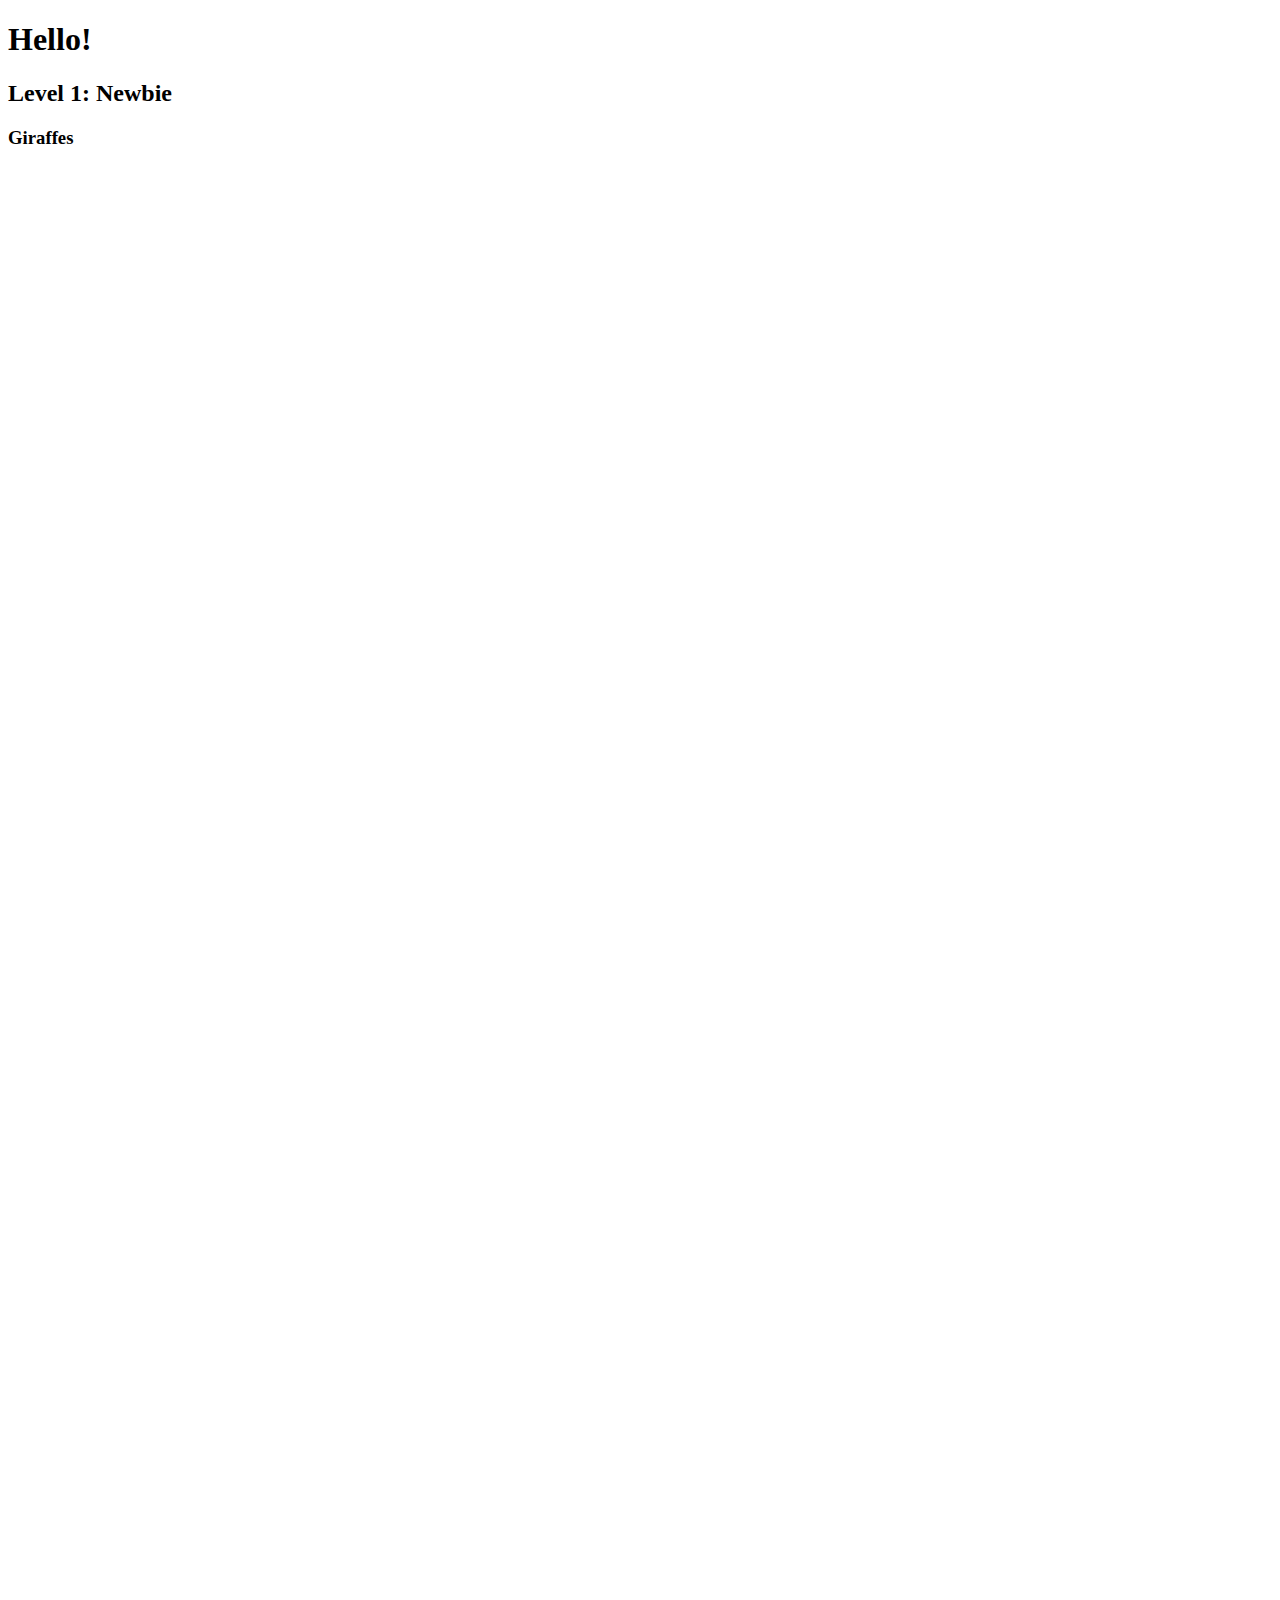
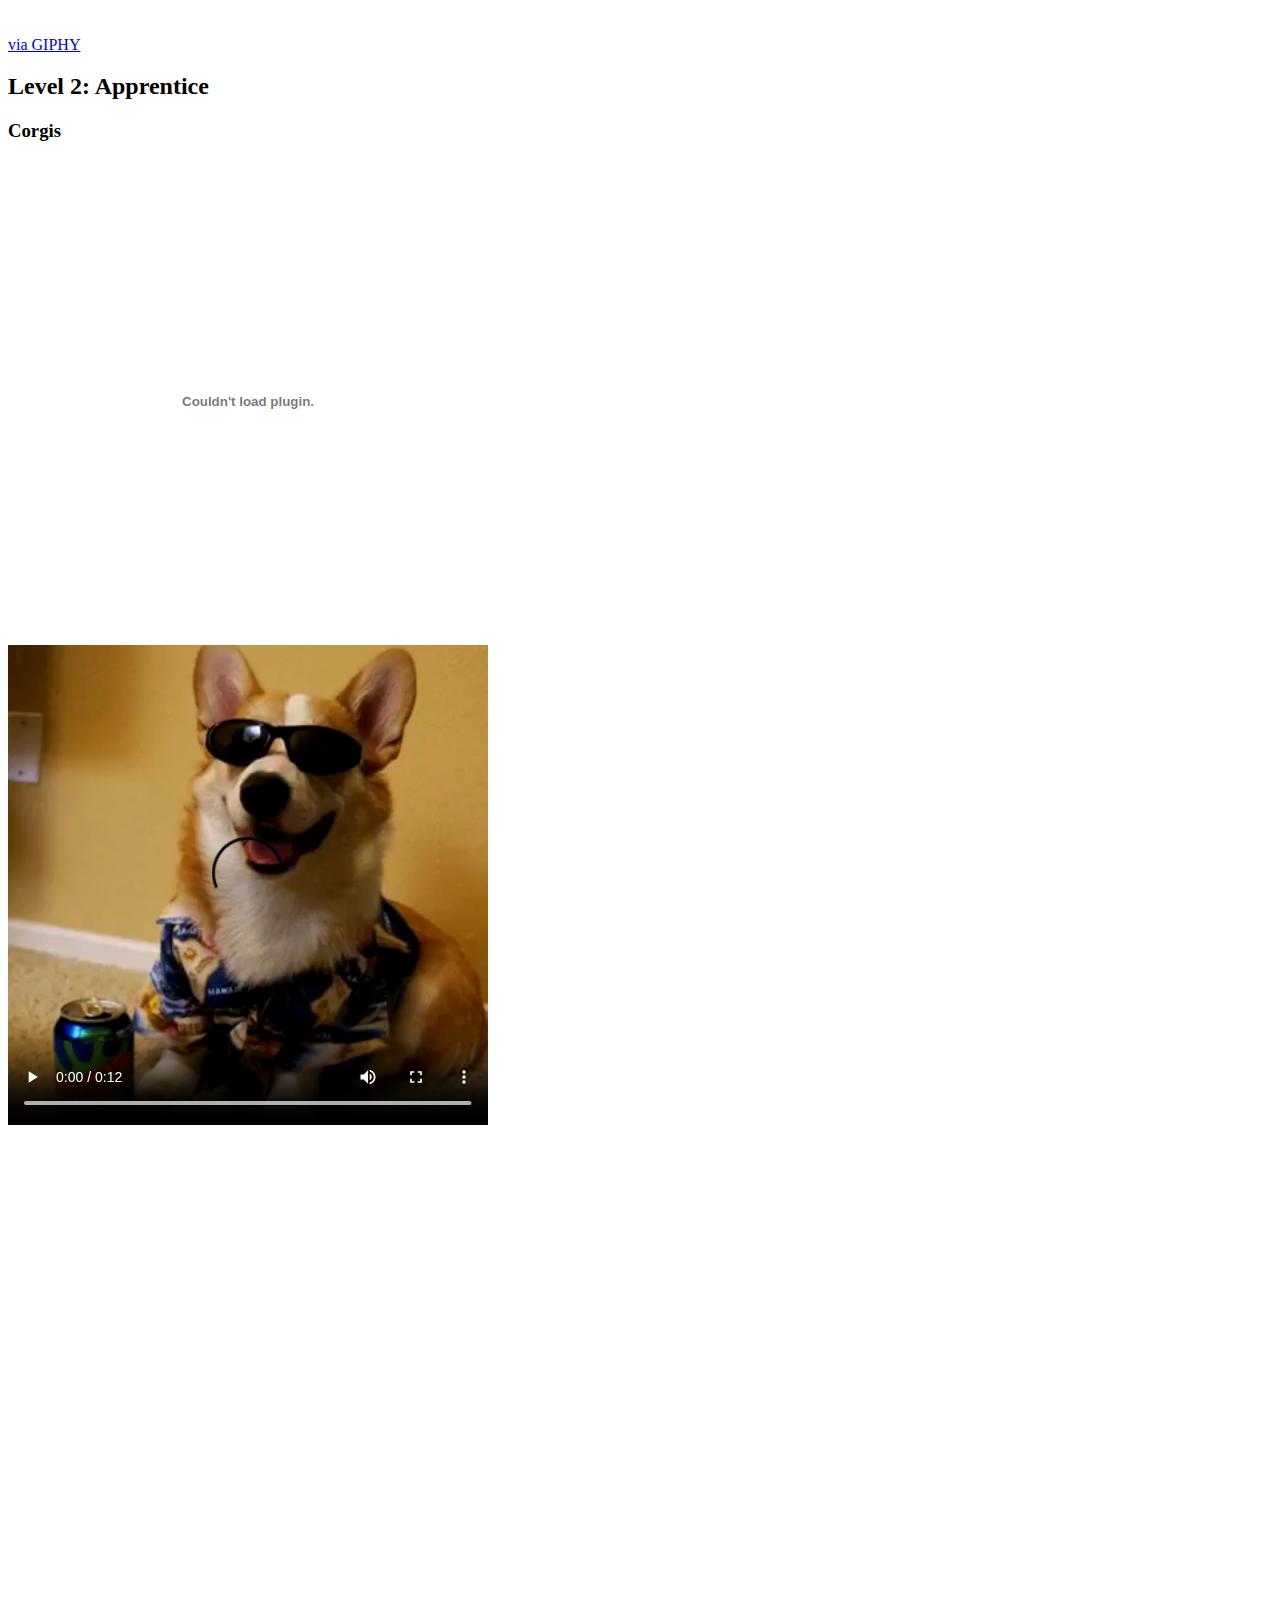
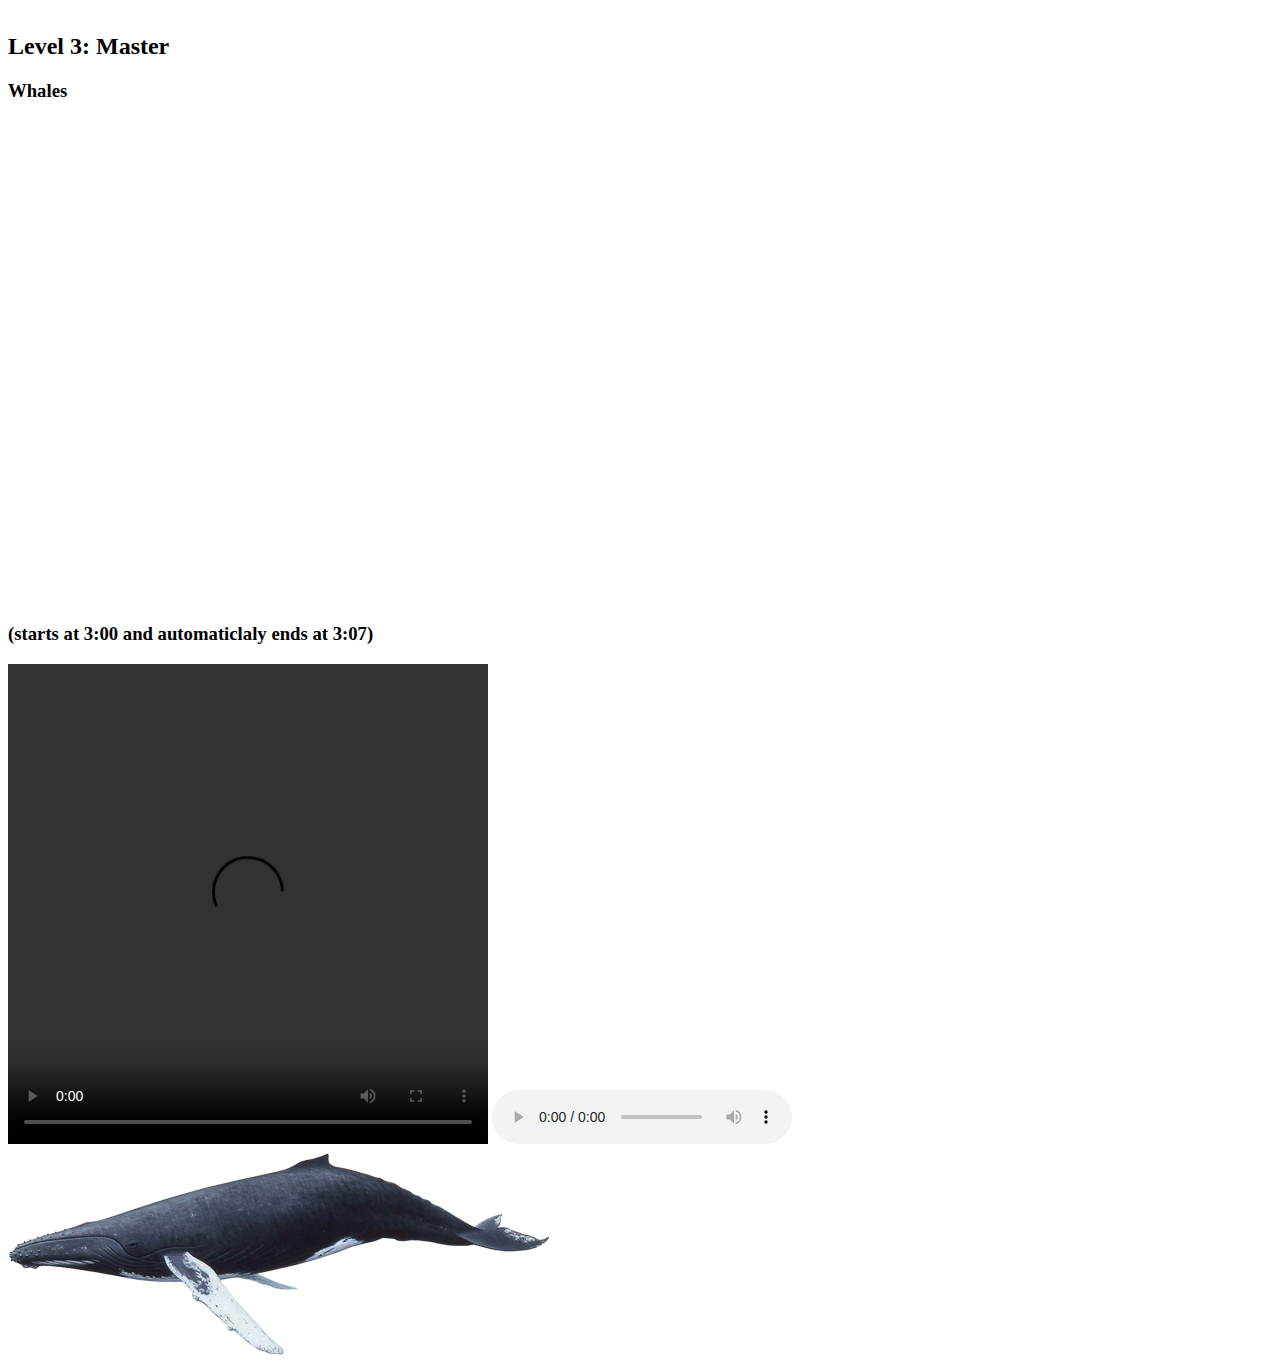
<file: embeddingOriginalWork.html>
<!DOCTYPE html>
<html>

<head>
    <title>Hello</title>
</head>

<body>
    <h1>Hello!</h1>
    <h2>Level 1: Newbie</h2>
    <h3>Giraffes</h3>
    <div>
        <iframe width="480" height="480" src="https://www.youtube.com/embed/0IRFjUR6ugI" frameborder="0" allow="autoplay; encrypted-media" allowfullscreen></iframe>
    </div>
    <div>
        <iframe src="https://www.google.com/maps/embed?pb=!1m18!1m12!1m3!1d2686.8398290430487!2d-122.35264288459949!3d47.66810789172059!2m3!1f0!2f0!3f0!3m2!1i1024!2i768!4f13.1!3m3!1m2!1s0x549014494aaed4c9%3A0x7c622dc1f941a8b2!2sWoodland+Park+Zoo!5e0!3m2!1sen!2sus!4v1538710413644"
        width="480" height="480" frameborder="0" style="border:0" allowfullscreen></iframe>
    </div>
    <div>
         <iframe src="https://giphy.com/embed/2i06qrSENrXoc" width="480" height="480" frameBorder="0" class="giphy-embed" allowFullScreen></iframe>
         <p><a href="https://giphy.com/gifs/lol-eating-humor-2i06qrSENrXoc">via GIPHY</a></p>
    </div>
    
    <h2>Level 2: Apprentice</h2>
    <h3>Corgis</h3>
    <div>
        <object type="application/pdf" data="https://vdrapers-1839809.github.io/corgi.pdf" width="480" height="480"></object>
    </div>
    <div>
        <video controls src="https://vdrapers-1839809.github.io/corgi.mp4" width="480" height="480">
        Sorry, your browser doesn't support embedded videos.</video>
    </div>
    <div>
        <iframe width="480" height="480" src="https://www.youtube.com/embed/zGP6zk7jcrQ?start=180" frameborder="0" allow="autoplay; encrypted-media"
        allowfullscreen></iframe>
    </div>

    <h2>Level 3: Master</h2>
    <h3>Whales</h3>
    <div>
        <iframe width="480" height="480" src="https://www.youtube.com/embed/o767PuYbEXg?start=180&end=187" frameborder="0" allow="autoplay; encrypted-media" allowfullscreen></iframe>
        <h3>(starts at 3:00 and automaticlaly ends at 3:07)</h3>
    </div>
    <div>
         <video controls src="https://vdrapers-1839809.github.io/Whale.mp4" width="480" height="480">
        Sorry, your browser doesn't support embedded videos.</video>
        <audio controls>
            <source src="https://vdrapers-1839809.github.io/Whale.mp4" type="audio/mp4" width="480" height="480">
            <p>Your browser doesn't support HTML5 audio.</p></audio>
    </div>
    <div>
        <object type="image/png" data="https://vdrapers-1839809.github.io/whale.png"></object>
    </div>
</body>
<html>
</file>
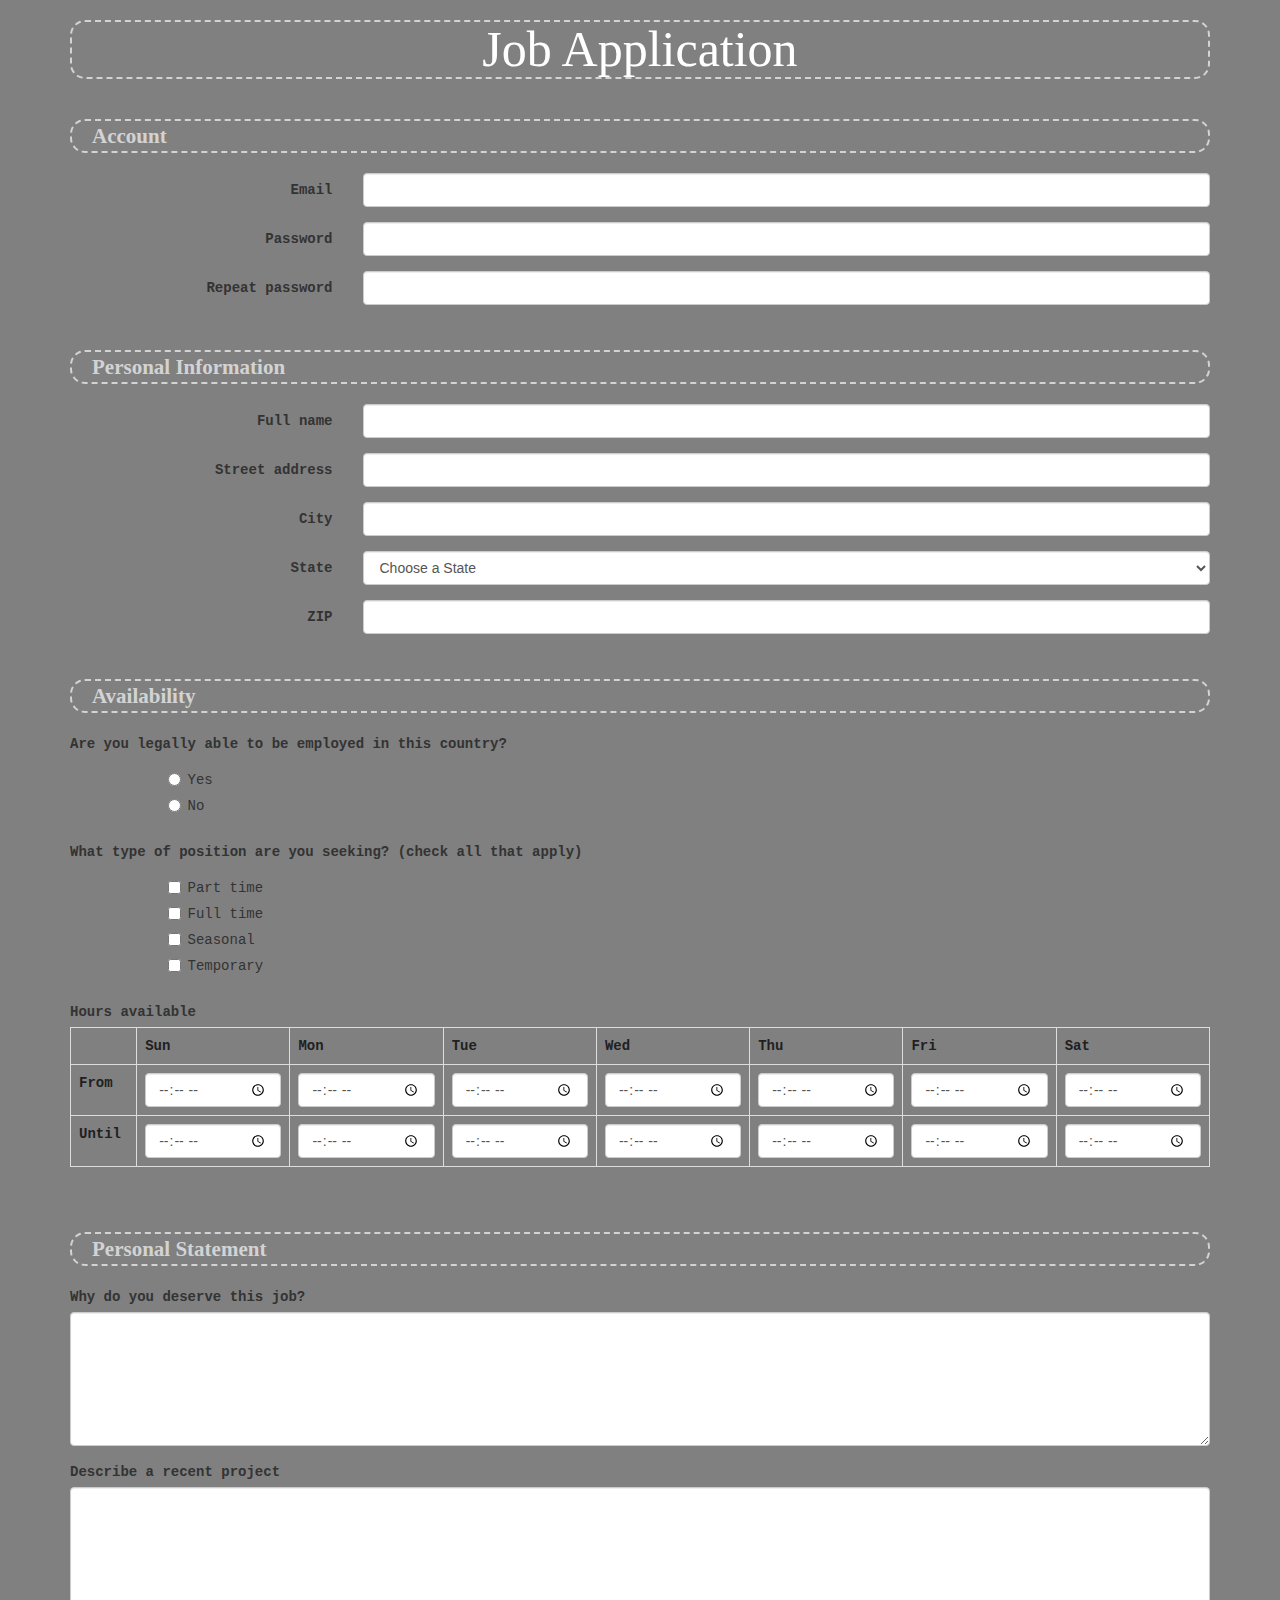
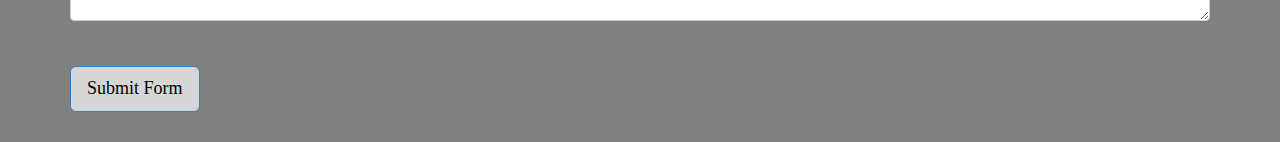
<file: jobApplicationForm.html>
<!DOCTYPE html>
<html>

<head>
	
	<link rel="stylesheet" href="https://use.fontawesome.com/releases/v5.4.2/css/all.css" integrity="sha384-/rXc/GQVaYpyDdyxK+ecHPVYJSN9bmVFBvjA/9eOB+pb3F2w2N6fc5qB9Ew5yIns"
	 crossorigin="anonymous">
	<link rel="stylesheet" type="text/css" href="jobapp.css" />
	<meta charset="utf-8">
	<meta name="viewport" content="width=device-width, initial-scale=1.0">
	<title>Job Application</title>
	<link rel="stylesheet" href="job.css"/>
</head>

<body class="bodyStyle">
	<div class="container">

		<h2>Job Application</h2>
		<p>&nbsp;</p>

		<form role="form" action="http://gclass.alexburner.com/formtest.php" method="2post"></form>

			<fieldset class="form-horizontal">
				<legend><i class="fas fa-thumbtack" style="padding: 10px;color: rgb(73, 73, 73);"></i>Account</legend>
				<div class="form-group">
					<label class="col-sm-3 control-label">Email</label>
					<div class="col-sm-9">
						<input class="form-control" type="text" name="email">
					</div>
				</div>
				<div class="form-group">
					<label class="col-sm-3 control-label">Password</label>
					<div class="col-sm-9">
						<input class="form-control" type="password" name="password">
					</div>
				</div>
				<div class="form-group">
					<label class="col-sm-3 control-label">Repeat password</label>
					<div class="col-sm-9">
						<input class="form-control" type="password" name="repeat_password">
					</div>
				</div>
			</fieldset>

			<p>&nbsp;</p>

			<fieldset class="form-horizontal">
				<legend><i class="fas fa-thumbtack" style="padding: 10px;color: rgb(73, 73, 73)"></i>Personal Information</legend>
				<div class="form-group">
					<label class="col-sm-3 control-label">Full name</label>
					<div class="col-sm-9">
						<input class="form-control" type="text" name="name">
					</div>
				</div>
				<div class="form-group">
					<label class="col-sm-3 control-label">Street address</label>
					<div class="col-sm-9">
						<input class="form-control" type="text" name="street">
					</div>
				</div>
				<div class="form-group">
					<label class="col-sm-3 control-label">City</label>
					<div class="col-sm-9">
						<input class="form-control" type="text" name="city">
					</div>
				</div>
				<div class="form-group">
					<label class="col-sm-3 control-label">State</label>
					<div class="col-sm-9">
						<select class="form-control" name="state">
							<option value="" selected="true">Choose a State</option>
							<option value="AL">Alabama</option>
							<option value="AK">Alaska</option>
							<option value="AZ">Arizona</option>
							<option value="AR">Arkansas</option>
							<option value="CA">California</option>
							<option value="CO">Colorado</option>
							<option value="CT">Connecticut</option>
							<option value="DE">Delaware</option>
							<option value="DC">District of Columbia</option>
							<option value="FL">Florida</option>
							<option value="GA">Georgia</option>
							<option value="HI">Hawaii</option>
							<option value="ID">Idaho</option>
							<option value="IL">Illinois</option>
							<option value="IN">Indiana</option>
							<option value="IA">Iowa</option>
							<option value="KS">Kansas</option>
							<option value="KY">Kentucky</option>
							<option value="LA">Louisiana</option>
							<option value="ME">Maine</option>
							<option value="MD">Maryland</option>
							<option value="MA">Massachusetts</option>
							<option value="MI">Michigan</option>
							<option value="MN">Minnesota</option>
							<option value="MS">Mississippi</option>
							<option value="MO">Missouri</option>
							<option value="MT">Montana</option>
							<option value="NE">Nebraska</option>
							<option value="NV">Nevada</option>
							<option value="NH">New Hampshire</option>
							<option value="NJ">New Jersey</option>
							<option value="NM">New Mexico</option>
							<option value="NY">New York</option>
							<option value="NC">North Carolina</option>
							<option value="ND">North Dakota</option>
							<option value="OH">Ohio</option>
							<option value="OK">Oklahoma</option>
							<option value="OR">Oregon</option>
							<option value="PA">Pennsylvania</option>
							<option value="RI">Rhode Island</option>
							<option value="SC">South Carolina</option>
							<option value="SD">South Dakota</option>
							<option value="TN">Tennessee</option>
							<option value="TX">Texas</option>
							<option value="UT">Utah</option>
							<option value="VT">Vermont</option>
							<option value="VA">Virginia</option>
							<option value="WA">Washington</option>
							<option value="WV">West Virginia</option>
							<option value="WI">Wisconsin</option>
							<option value="WY">Wyoming</option>
						</select>
					</div>
				</div>
				<div class="form-group">
					<label class="col-sm-3 control-label">ZIP</label>
					<div class="col-sm-9">
						<input class="form-control" type="text" name="zip">
					</div>
				</div>
			</fieldset>

			<p>&nbsp;</p>

			<fieldset>
				<legend><i class="fas fa-thumbtack" style="padding: 10px;color: rgb(73, 73, 73)"></i>Availability</legend>
				<div class="form-group row">
					<label class="col-sm-12 control-label">Are you legally able to be employed in this country?</label>
					<div class="col-sm-offset-1 col-sm-11">
						<div class="radio">
							<label>
								<input type="radio" name="legal" value="yes">Yes
							</label>
						</div>
						<div class="radio">
							<label>
								<input type="radio" name="legal" value="no">No
							</label>
						</div>
					</div>
				</div>
				<div class="form-group row">
					<label class="col-sm-12 control-label">What type of position are you seeking? (check all that apply)</label>
					<div class="col-sm-offset-1 col-sm-11">
						<div class="checkbox">
							<label>
								<input type="checkbox" name="position_pt" value="parttime">
								Part time
							</label>
						</div>
						<div class="checkbox">
							<label>
								<input type="checkbox" name="position_ft" value="fulltime">
								Full time
							</label>
						</div>
						<div class="checkbox">
							<label>
								<input type="checkbox" name="position_sl" value="seasonal">
								Seasonal
							</label>
						</div>
						<div class="checkbox">
							<label>
								<input type="checkbox" name="position_tp" value="temporary">
								Temporary
							</label>
						</div>
					</div>
				</div>
				<div class="form-group row">
					<label class="col-sm-12 control-label">Hours available</label>
					<div class="col-sm-12">
						<table class="table table-bordered">
							<tr>
								<td></td>
								<th>Sun</th>
								<th>Mon</th>
								<th>Tue</th>
								<th>Wed</th>
								<th>Thu</th>
								<th>Fri</th>
								<th>Sat</th>
							</tr>
							<tr>
								<th>From</th>
								<td><input class="form-control" type="time" name="su_from"></td>
								<td><input class="form-control" type="time" name="mo_from"></td>
								<td><input class="form-control" type="time" name="tu_from"></td>
								<td><input class="form-control" type="time" name="we_from"></td>
								<td><input class="form-control" type="time" name="th_from"></td>
								<td><input class="form-control" type="time" name="fr_from"></td>
								<td><input class="form-control" type="time" name="sa_from"></td>
							</tr>
							<tr>
								<th>Until</th>
								<td><input class="form-control" type="time" name="su_until"></td>
								<td><input class="form-control" type="time" name="mo_until"></td>
								<td><input class="form-control" type="time" name="tu_until"></td>
								<td><input class="form-control" type="time" name="we_until"></td>
								<td><input class="form-control" type="time" name="th_until"></td>
								<td><input class="form-control" type="time" name="fr_until"></td>
								<td><input class="form-control" type="time" name="sa_until"></td>
							</tr>
						</table>
					</div>
				</div>
			</fieldset>

			<p>&nbsp;</p>

			<fieldset>
				<legend><i class="fas fa-thumbtack" style="padding: 10px;color: rgb(73, 73, 73)"></i>Personal Statement</legend>
				<div class="form-group">
					<label class="control-label">Why do you deserve this job?</label>
					<textarea class="form-control" name="deserve" rows="6"></textarea>
				</div>
				<div class="form-group">
					<label class="control-label">Describe a recent project</label>
					<textarea class="form-control" name="project" rows="6"></textarea>
				</div>
			</fieldset>

			<p>&nbsp;</p>

			<input class="btn btn-primary btn-lg" type="submit" value="Submit Form" style="background-color: rgb(214, 214, 214);color:black; font-family:chalkduster;">

			<p>&nbsp;</p>

		</form>
	</div>
</body>

</html>
</file>
<file: jobapp.css>
.bodyStyle {
    background-color: grey;
}

.bodyStyle h2 {
    font-weight: lighter;
    font-size: 50px;
    color: white;
    text-align: center;
    font-family: "chalkduster";
    border: 2px dashed lightgrey;
    border-radius: 15px
}

.bodyStyle legend {
    color: lightgrey;
    font-family: "chalkduster";
    font-weight: bold;
}

.bodyStyle label {
    font-family: "courier new";
}

.bodyStyle th {
    font-family: "courier new";
    color: rgb(32, 32, 32);
}

.bodyStyle legend {
    border: 2px dashed lightgray;
    border-radius: 15px;
}
</file>
